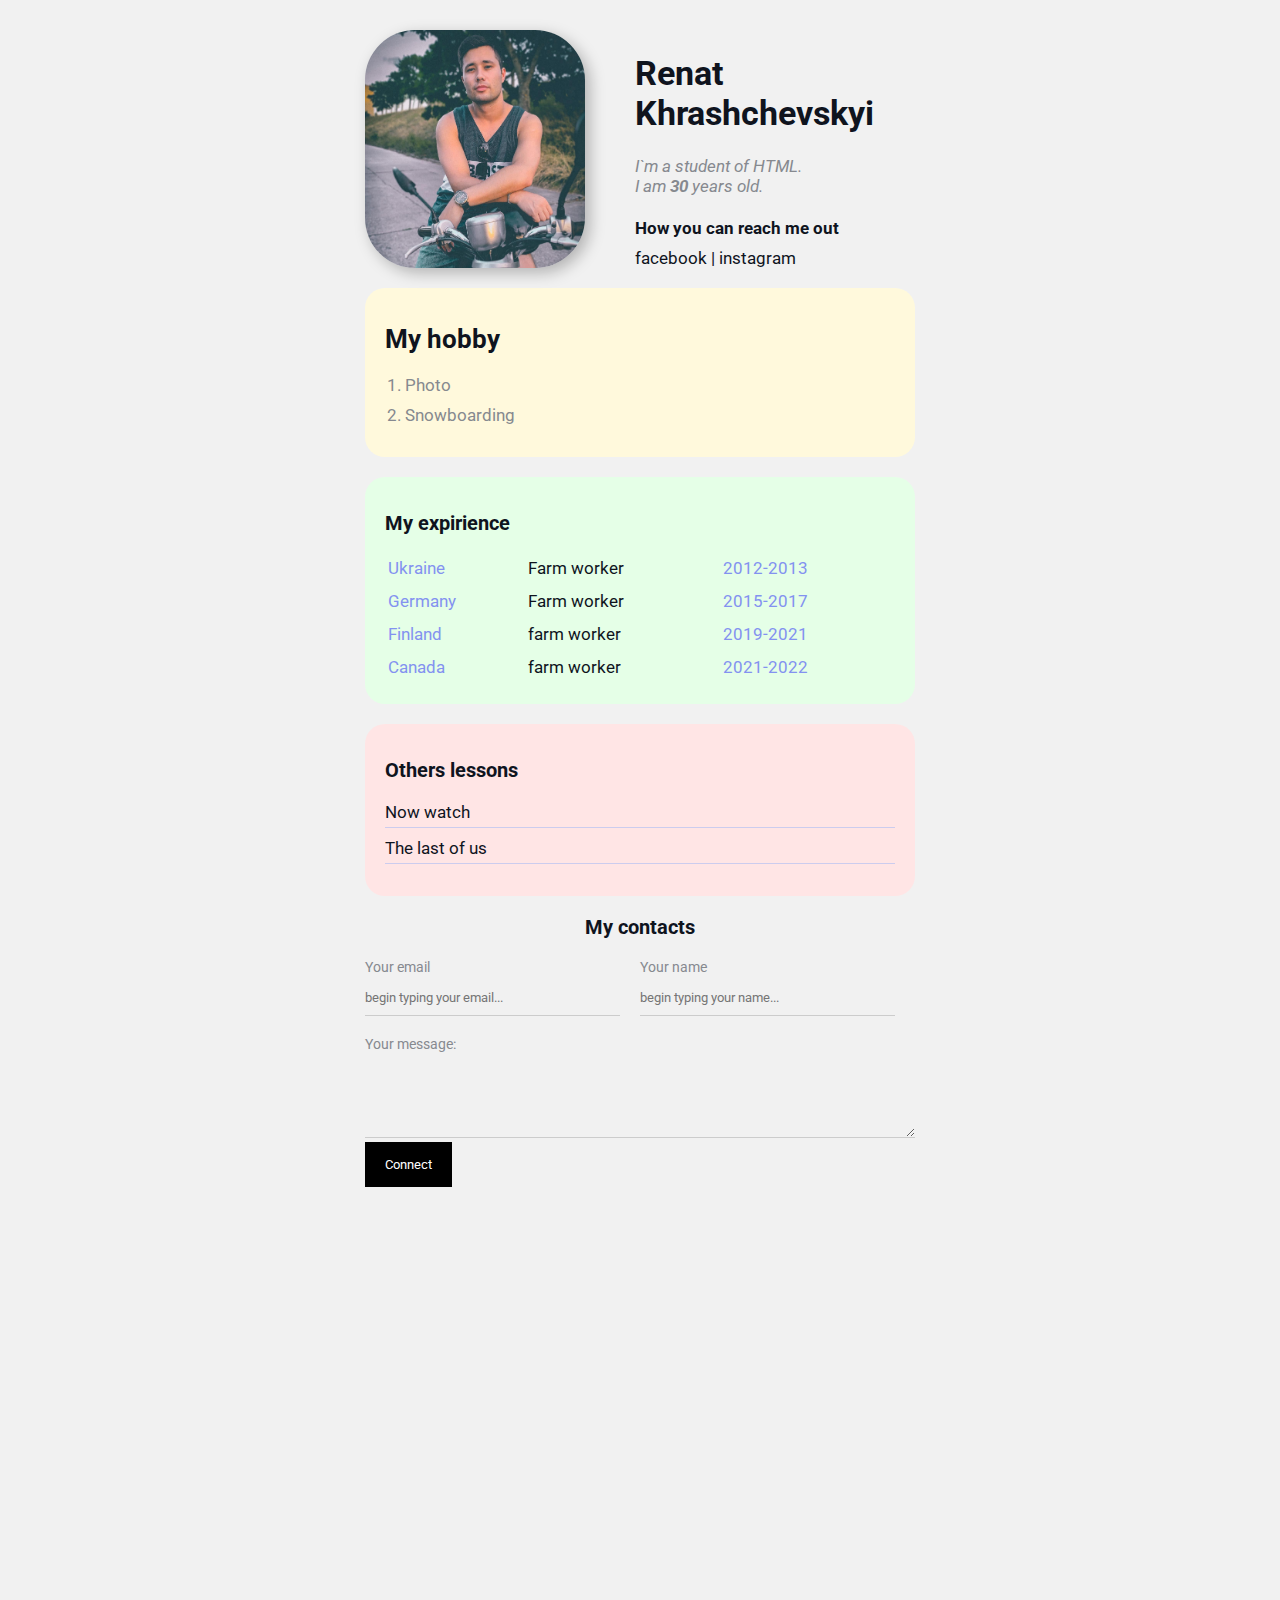
<file: index.html>
<!DOCTYPE html>
<html lang="eng">
  <head>
    <meta charset="UTF-8" />
    <title>My sample</title>
    <link rel="stylesheet" href="styles.css" />
  </head>
  <body>
    <div class="container">
    <div class="info">

      <img src="avatar.jpeg" alt="My " class="avatar" />
      <div class="info-text">
      <h1>Renat Khrashchevskyi</h1>
        <p>I`m a student of HTML.</p>
        <p>I am <strong>30</strong> years old.</p>

        <h4>How you can reach me out</h4>

            <a target="_blank" href="https://www.facebook.com/RenatKhrashchevskyi"
              >facebook</a>
          |
            <a target="_blank" href="https://www.instagram.com/rnt_kh/"
              >instagram</a>
        </div>
    </div>

      <div class="card bg-yellow">
        <h2>My hobby</h2>
        <ol class="list">
            <li >Photo</li>
            <li>Snowboarding</li>
        </ol>
    </div>


    <div class="card bg-green">
      <h3>My expirience</h3>
      <table class="table"> 
        <tr>
            <td>Ukraine</td>
            <td>Farm worker</td>
            <td> 2012-2013</td>
          </tr>
          <tr>
            <td>Germany</td>
            <td>Farm worker </td>
            <td>2015-2017</td>
          </tr>
          <tr>
            <td>Finland</td>
            <td>farm worker</td>
            <td>2019-2021</td>
          </tr>
          <tr>
            <td>Canada</td>
            <td>farm worker</td>
            <td>2021-2022</td>
          </tr>
        </table> 
    </div>
      
    <div class="card bg-blue">
        <h3>Others lessons</h3>
    <ul class="link-list">
        <li>
        <a href="youtube.html">Now watch</a>
        </li>
        <li>
        <a href="https://www.youtube.com/watch?v=Ke3E5ed1QHg&ab_
        channel=ENFANTTERRIBLE"> The last of us</a>
        </li>
    </ul>
    </div>

    <div class="contact">
      <h3>My contacts</h3>

      <form action="/">
        <div class="row">
      <div class="form-group">
        <label for="email">Your email</label>
        <input type="email" id="email"
          placeholder="begin typing your email..."/>
      </div>
      <div class="form-group">
        <label for="name">Your name</label>
        <input type="text" id="name" placeholder="begin typing your name..." />
      </div>
  </div>
  
      <div class="form-group">
        <label for="text">Your message:</label>
      
        <textarea id="text" cols="15" rows="4"></textarea>
      </div>

    
      <input class="btn" type="submit" value="Connect" />
  
    </form>
    </div>
    
    <div class="position">
      <div class="box"></div>
    </div>
  </div>

  
      <div style="margin-bottom: 500px;;"></div>
    </div>
  </body>
</html>
</file>
<file: styles.css>
@import url("https://fonts.googleapis.com/css2?family=Roboto&display=swap");

body {
  background-color: #f1f1f1;
  color: #0f141e;
  max-width: 550px;
  margin: auto;
  font-size: 17px;
  font-weight: normal;
  font-family: "Roboto", sans-serif;

  /* font: size 17px 'Roboto', sans-serif; */
}

a {
  color: #0f141e;
  text-decoration: none;
}

a:hover {
  text-decoration: underline;
}

a:active {
  color: blue;
}

a:visited {
  color: #cce;
}

.bg-yellow {
  background: #fff9dc;
}

.bg-green {
  background: #e5ffe7;
}

.bg-blue {
  background: #ffe5e5;
}

.card {
  border-radius: 20px;
  margin-bottom: 20px;
  padding: 15px 20px;
}

.avatar {
  width: 40%;
  border-radius: 50px;
  box-shadow: 5px 5px 15px rgba(0, 0, 0, 0.26);
}


.info {
  margin-bottom: 20px;
  display: flex;
}

@media (max-width: 700px) {
    .info {
        text-align: center;
    display: block;
    }
}

.info-text {
  margin-left: 50px;
}
.info-text h4 {
  margin-bottom: 10px;
}

.info p {
  color: #86898f;
  margin: 0;
  font-style: italic;
  text-decoration: none;
  /* text-transform: capitalize;
    letter-spacing: 2px;
    word-spacing: 30px; */
}

/* Box model */

.container {
  max-width: 750px;
  margin: auto;
  padding-top: 30px;
}

.h2 {
  margin-bottom: 10px;
}

.list {
  padding: 0 20px;
}

.list li {
  color: #86898f;
  margin-bottom: 10px;
}

.table {
  width: 100%;
}

.table td {
  padding-bottom: 10px;
}

.table td:nth-child(1),
.table td:nth-child(3) {
  color: rgb(131, 146, 240);
}

.link-list {
  list-style: none;
  padding: 0;
}

.link-list li {
  margin-bottom: 10px;
  padding-bottom: 5px;
  border-bottom: 1px solid #cce;
}

.contact h3 {
  text-align: center;
}

.form-group label {
  display: block;
  font-size: 14px;
  color: #86898f;
}

.form-group input,
.form-group textarea {
  width: 100%;
  box-sizing: border-box;
  border: none;
  border-bottom: 1px solid #ccc;
  color: #000;
  padding: 15px 0 10px;
  outline: none;
  font-family: inherit;
  background: transparent;
}

.row {
  display: flex;
  margin-bottom: 20px;
}

.row > .form-group {
  width: 50%;
  margin-right: 20px;
}

.row > .form-group:first-child {
  margin-right: 20px;
}

.btn {
  background: #000;
  padding: 15px 20px;
  color: #fff;
  border: none;
  font-family: inherit;
  cursor: pointer;
}

.btn:hover {
  opacity: 0.9;
}

/* Position */

/* .position {
    position: relative;
    border: 4px solid black;
    margin-top: 40px;
    padding: 20px;
    height: 300px;
}

.box {
    position: absolute;
    width: 50px;
    height: 50px;
    background: lightcoral;
} */
</file>
